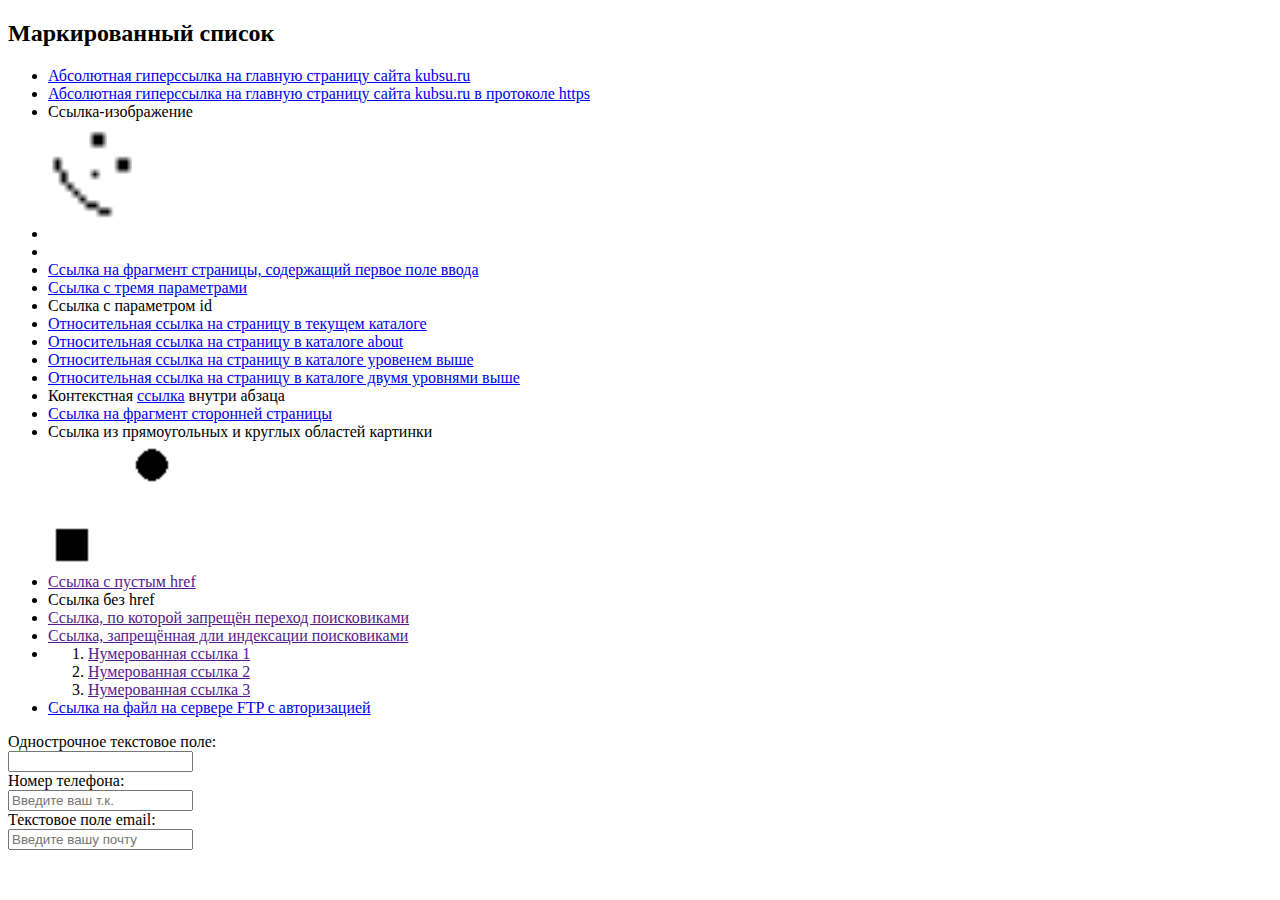
<file: src/index.html>
<!DOCTYPE html>
<html lang="ru">
<head>
	<title>Название страницы</title>
</head>

<body>
	<h2>Маркированный список</h2>
	<ul>
		<li>
			<a href="http://www.kubsu.ru/">
				Абсолютная гиперссылка на главную страницу сайта kubsu.ru
			</a>
		</li>
		<li>
			<a href="https://www.kubsu.ru/">
				Абсолютная гиперссылка на главную страницу сайта kubsu.ru в протоколе https
			</a>
		</li>
		<li>
			Ссылка-изображение<br />
			<a href="https://moodle.kubsu.ru/course/view.php?id=780">
				<img src="test.png" alt="Тестовое изображение" style="width: 100px;" />
			</a>
		</li>
		<li>

		</li>
		<li>

		</li>
		<li>
			<a href="#first_field">
				Ссылка на фрагмент страницы, содержащий первое поле ввода
			</a>
		</li>
		<li>
			<a href="https://moodle.kubsu.ru/mod/resource/view.php?id=16930" download="" filename="lection_web_1.pdf">
				Ссылка с тремя параметрами
			</a>
		</li>
		<li>
			<a id="identifiable_link">
				Ссылка с параметром id
			</a>
		</li>
		<li>
			<a href="test.html">
				Относительная ссылка на страницу в текущем каталоге
			</a>
		</li>
		<li>
			<a href="about/test.html">
				Относительная ссылка на страницу в каталоге about
			</a>
		</li>
		<li>
			<a href="../test.html">
				Относительная ссылка на страницу в каталоге уровенем выше
			</a>
		</li>
		<li>
			<a href="../../test.html">
				Относительная ссылка на страницу в каталоге двумя уровнями выше
			</a>
		</li>
		<li>
			Контекстная <a href="test.png">ссылка</a>  внутри абзаца
		</li>
		<li>
			<a href="https://kubsu.ru/#includedContent">
				Ссылка на фрагмент сторонней страницы
			</a>
		</li>
		<li>
			Ссылка из прямоугольных и круглых областей картинки<br/>
			<img src="map_test.png" alt="Размеченное изображение" style="width: 128px" usemap="#testmap"/>
			<map name="testmap">
				<area shape="rect" coords="8,88,40,120" href="../test.html" alt="Ссылка на страницу в каталоге уровенем выше">
				<area shape="circle" coords="104,22,16" href="test.html" alt="Ссылка на страницу в текущем каталоге">
			</map>
		</li>
		<li>
			<a href="">
				Ссылка с пустым href
			</a>
		</li>
		<li>
			<a>
				Ссылка без href
			</a>
		</li>
		<li>
			<a href="" rel="nofollow">
				Ссылка, по которой запрещён переход поисковиками
			</a>
		</li>
		<li>
			<noindex>
				<a href="">
					Ссылка, запрещённая дли индексации поисковиками
				</a>
			</noindex>
		</li>
		<li>
			<ol>
				<li>
					<a href="" title="Ссылка1">
						Нумерованная ссылка 1
					</a>
				</li>
				<li>
					<a href="" title="Ссылка2">
						Нумерованная ссылка 2
					</a>
				</li>
				<li>
					<a href="" title="Ссылка3">
						Нумерованная ссылка 3
					</a>
				</li>
			</ol>
		</li>
		<li>
			<a href="https://moodle.kubsu.ru/mod/resource/view.php?id=16930">
				Ссылка на файл на сервере FTP с авторизацией
			</a>
		</li>
	</ul>

	<label id="first_field">
		Однострочное текстовое поле:<br />
		<input name="field-name" />
	</label><br />

	<label>
		Номер телефона:<br />
		<input name="field-phone"
			   type="tel"
			   placeholder="Введите ваш т.к." />
	</label><br />

	<label>
		Текстовое поле email:<br />
		<input name="field-email"
			   type="email"
			   placeholder="Введите вашу почту" />
	</label><br />

</body>
</html>
</file>
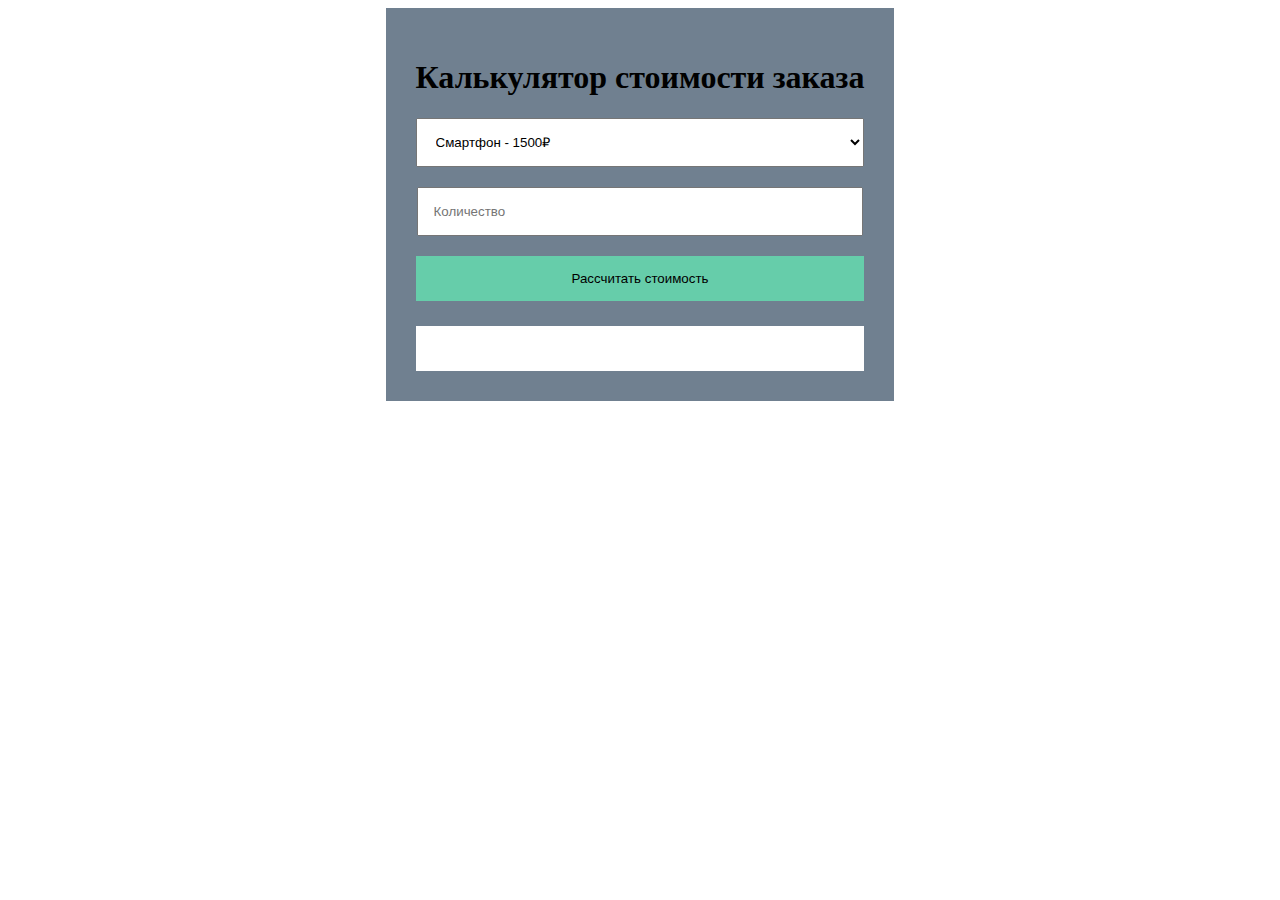
<file: src/5/index.html>
<!DOCTYPE html>
<html lang="ru">
<head>
	<meta charset="UTF-8">
	<meta name="viewport" content="width=device-width, initial-scale=1.0">
	<title>Калькулятор стоимости заказа</title>
	<style>
		body {
			display: flex;
			justify-content: center;
			align-items: center;
		}

        .calculator {
            text-align: center;
            background-color: slategray;
            padding: 30px;
        }

        button {
            background-color: mediumaquamarine;
            cursor: pointer;
			border: none;
            padding: 15px;
            width: 100%;
        }

		.result {
			min-height: 25px;
			margin-top: 25px;
			background-color: white;
			padding: 10px;
		}
	</style>
</head>
<body>
	<div class="calculator">
		<h1>Калькулятор стоимости заказа</h1>

		<div class="form-group">
			<select id="product" style="width: 100%; padding: 15px;">
				<option value="1500">Смартфон - 1500₽</option>
				<option value="800">Наушники - 800₽</option>
				<option value="2500">Планшет - 2500₽</option>
				<option value="350">Флеш-накопитель - 350₽</option>
				<option value="1200">Умные часы - 1200₽</option>
			</select>
		</div>

		<div style="margin: 20px 0px;">
			<input type="text" id="quantity" placeholder="Количество" style="width: 92%; padding: 15px;">
		</div>

		<button id="calculate-btn">Рассчитать стоимость</button>

		<div class="result" id="result"></div>
	</div>

	<script src="script.js" defer></script>
</body>
</html>
</file>
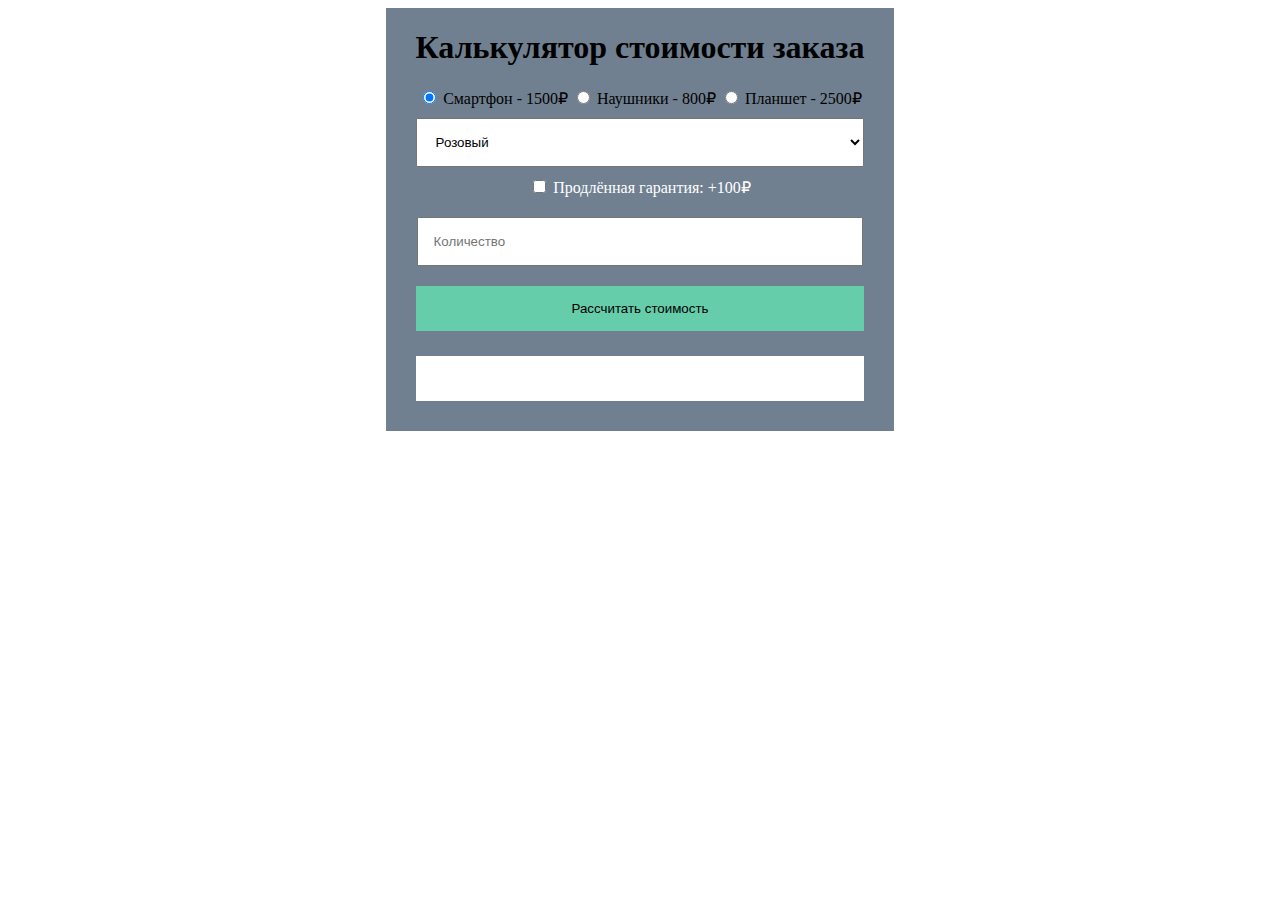
<file: src/6/index.html>
<!DOCTYPE html>
<html lang="ru">
<head>
	<meta charset="UTF-8">
	<meta name="viewport" content="width=device-width, initial-scale=1.0">
	<title>Калькулятор стоимости заказа</title>
	<style>
		body {
			display: flex;
			justify-content: center;
			align-items: center;
		}

        .calculator {
            text-align: center;
            background-color: slategray;
            padding: 0px 30px 30px 30px;
        }

        button {
            background-color: mediumaquamarine;
            cursor: pointer;
			border: none;
            padding: 15px;
            width: 100%;
        }

		.result {
			min-height: 25px;
			margin-top: 25px;
			background-color: white;
			padding: 10px;
		}
	</style>
</head>
<body>
	<div class="calculator">
		<h1>Калькулятор стоимости заказа</h1>

		<label>
			<input type="radio" checked="checked" name="goods" value="smartphone" />
			Смартфон - 1500₽
		</label>
		<label>
			<input type="radio" name="goods" value="headphones" />
			Наушники - 800₽
		</label>
		<label>
			<input type="radio" name="goods" value="tablet" />
			Планшет - 2500₽
		</label>

		<div>
			<select id="color" style="width: 100%; padding: 15px; margin: 10px 0px;">
				<option value="pink">Розовый</option>
				<option value="balck">Чёрный (+500₽)</option>
			</select>
		</div>

		<label style="color: white;">
			<input type="checkbox" id="property" />
			Продлённая гарантия: +100₽
		</label>

		<div style="margin: 20px 0px;">
			<input type="text" id="quantity" placeholder="Количество" style="width: 92%; padding: 15px;">
		</div>

		<button id="calculate-btn">Рассчитать стоимость</button>

		<div class="result" id="result"></div>
	</div>

	<script src="script.js" defer></script>
</body>
</html>
</file>
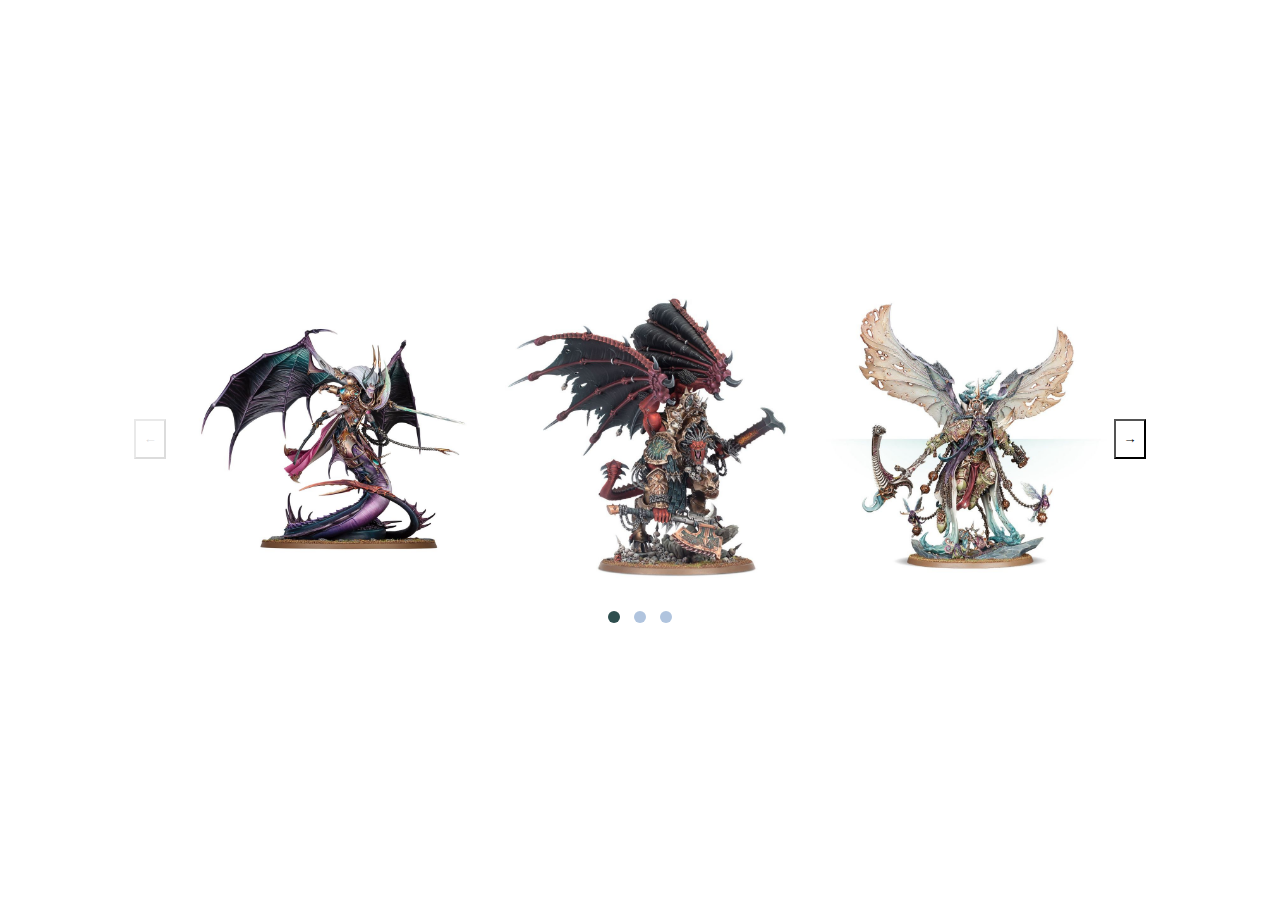
<file: src/7/index.html>
<!DOCTYPE html>
<html lang="ru">
<head>
	<meta charset="UTF-8">
	<meta name="viewport" content="width=device-width, initial-scale=1.0">
	<title>Галерея-слайдер</title>
	<script src="https://code.jquery.com/jquery-3.6.0.min.js"></script>
	<style>
		body {
			min-height: 100vh;
			display: flex;
			flex-direction: column;
			justify-content: center;
			align-items: center;
		}

		.gallery-wrapper {
			display: flex;
			flex-direction: row;
			align-items: center;
			min-width: 100%;
			max-width: 100%;
			position: relative;
			overflow: hidden;
		}

		@media (min-width: 768px) {
			.gallery-wrapper {
				min-width: 80%;
				max-width: 80%;
			}
		}

		.gallery-track {
			display: flex;
			flex-direction: row;
			transition: transform 0.3s;
			width: 100%;
			margin: 0 10px;
		}

		.slide {
			display: flex;
			flex: 0 0 100%;
			align-items: center;
			justify-content: center;
		}

		@media (min-width: 768px) {
			.slide {
				flex: 0 0 33.333%;
			}
		}

			.slide img {
				max-width: 100%;
				min-width: 200px;
				width: auto;
				max-height: 300px;
				height: auto;
				display: block;
			}

		.btn {
			background: white;
			width: 30px;
			height: 30px;
			
			cursor: pointer;
			z-index: 2;
		}

		@media (min-width: 768px) {
			.btn {
				width: 40px;
				height: 40px;
			}
		}

		.btn:disabled {
			opacity: 0.5;
			cursor: not-allowed;
		}

		.pager {
			text-align: center;
			margin-top: 20px;
		}

		.pager-dot {
			width: 12px;
			height: 12px;
			border-radius: 50%;
			background: lightsteelblue;
			display: inline-block;
			margin: 0 5px;
			cursor: pointer;
		}

			.pager-dot.active {
				background: darkslategrey;
			}
	</style>
</head>
<body>
	<div class="gallery-wrapper">
		<button class="btn" id="prevBtn">←</button>

		<div style="flex-grow: 1; overflow: hidden;">
			<div class="gallery-track" id="galleryTrack">
				<div class="slide">
					<img alt="Fulgrim" src="Fulgrim.jpg" />
				</div>
				<div class="slide">
					<img alt="Angron" src="Angron.jpg" />
				</div>
				<div class="slide">
					<img alt="Mortarion" src="Mortarion.jpg" />
				</div>
				<div class="slide">
					<img alt="Magnus" src="Magnus.jpg" />
				</div>
				<div class="slide">
					<img alt="Horus" src="Horus.jpg" />
				</div>
			</div>
		</div>
		

		<button class="btn" id="nextBtn">→</button>
	</div>

	<div class="pager" id="pager">
		<span class="pager-dot"></span>
		<span class="pager-dot"></span>
		<span class="pager-dot"></span>
		<span class="pager-dot"></span>
		<span class="pager-dot"></span>
	</div>

	<script>
		let currentSlide = 0, pagerSlide = 1;
		let slidesPerView = 3;
		const $slides = $('.slide');
		const totalSlides = $slides.length;
		const $galleryTrack = $('#galleryTrack');


		function updateOnResize() {
			$('.pager-dot').each(function (index, element) {
				if ($(window).width() > 768 && (index == 0 || index == 4)) $(this).hide();
				else $(this).show();
			})
			slidesPerView = $(window).width() <= 768 ? 1 : 3;
			console.log(pagerSlide);
			if (slidesPerView == 3 && pagerSlide <= 0) pagerSlide = 1;
			else if (slidesPerView == 3 && pagerSlide >= totalSlides - 1) pagerSlide = totalSlides - 2;
			updateGallery();
		}

		function updateGallery() {
			currentSlide = pagerSlide - ($(window).width() > 768 ? 1 : 0);

			const slideWidth = 100 / slidesPerView;
			$galleryTrack.css('transform', `translateX(${-currentSlide * slideWidth}%)`);

			$('#prevBtn').prop('disabled', currentSlide <= 0);
			$('#nextBtn').prop('disabled', currentSlide >= totalSlides - slidesPerView);

			$('.pager-dot').removeClass('active').eq(pagerSlide).addClass('active');
		}

		$(document).ready(function () {
			updateOnResize();
			updateGallery();

			$('.pager-dot').on('click', function () {
				pagerSlide = $('.pager-dot').index(this);
				updateGallery();
			});

			$('#nextBtn').on('click', function () {
				if (currentSlide < totalSlides - slidesPerView) {
					pagerSlide++;
					updateGallery();
				}
			});

			$('#prevBtn').on('click', function () {
				if (currentSlide > 0) {
					pagerSlide--;
					updateGallery();
				}
			});

			$(window).on('resize', updateOnResize);
		});
	</script>
</body>
</html>
</file>
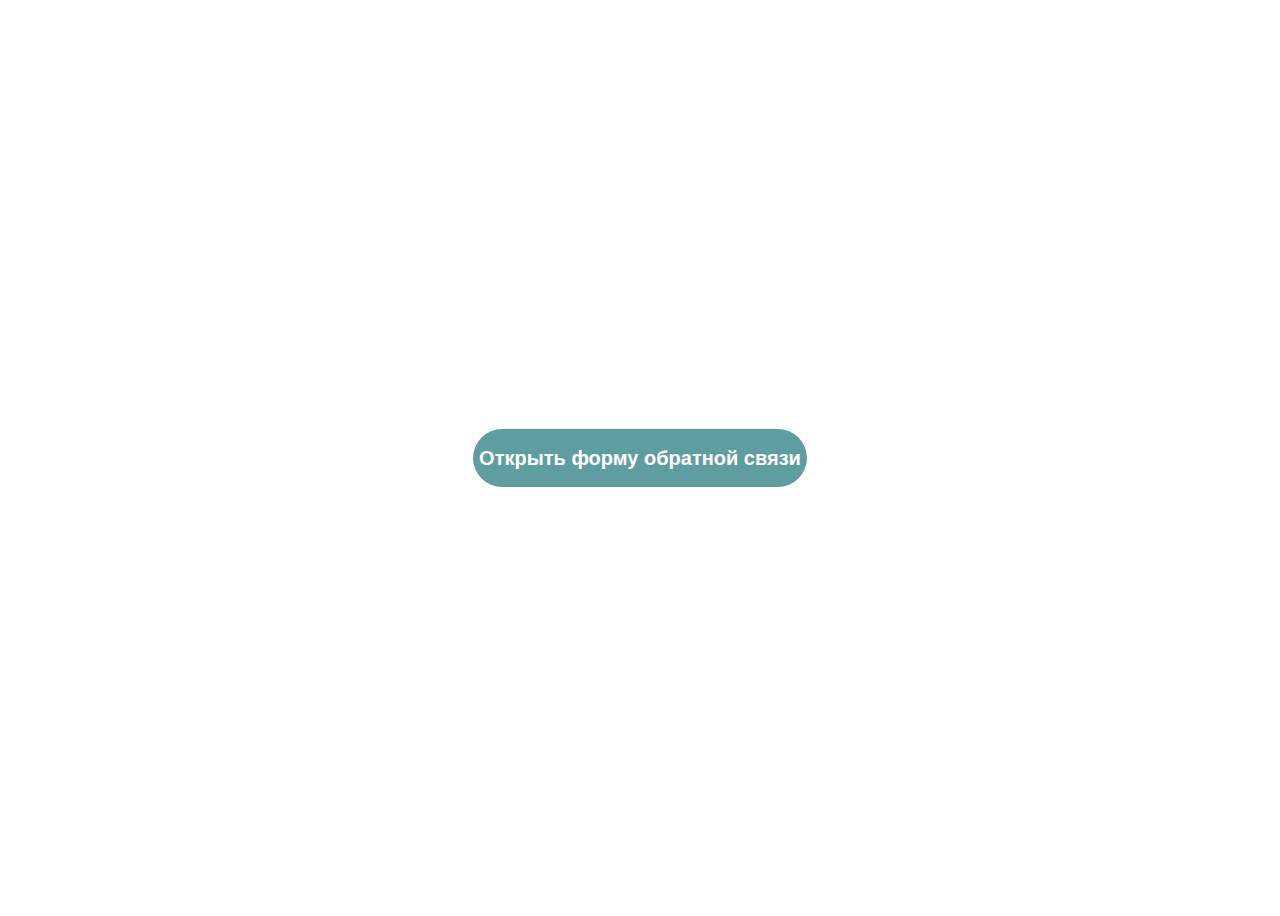
<file: src/8/index.html>
<!DOCTYPE html>
<html lang="ru">
<head>
	<meta charset="UTF-8">
	<meta name="viewport" content="width=device-width, initial-scale=1.0">
	<title>Форма обратной связи</title>
	<link rel="stylesheet" type="text/css" href="style.css" />
</head>
<body>
	<div class="container">
		<button class="cta-button" id="openFormButton">
			<h2>Открыть форму обратной связи</h2>
		</button>
	</div>

	<div class="popup-overlay" id="popupOverlay">
		<div class="popup-content">
			<div class="popup-header">
				<h2>Форма обратной связи</h2>
				<button class="close-button" id="closeFormButton">
					<h1>x</h1>
				</button>
			</div>

			<div class="form-container">
				<form id="feedbackForm">
					<div class="form-group">
						<label for="fullName">ФИО*</label>
						<input type="text" id="fullName" name="fullName" class="form-control" required placeholder="Введите ваше полное имя">
					</div>

					<div class="form-group">
						<label for="email">Email*</label>
						<input type="email" id="email" name="email" class="form-control" required placeholder="example@domain.com">
					</div>

					<div class="form-group">
						<label for="phone">Телефон</label>
						<input type="tel" id="phone" name="phone" class="form-control" placeholder="+7 (999) 123-45-67">
					</div>

					<div class="form-group">
						<label for="organization">Организация</label>
						<input type="text" id="organization" name="organization" class="form-control" placeholder="Название вашей организации">
					</div>

					<div class="form-group">
						<label for="message">Сообщение *</label>
						<textarea id="message" name="message" class="form-control" required placeholder="Введите ваше сообщение..."></textarea>
					</div>

					<div class="checkbox-group">
						<input type="checkbox" id="privacyPolicy" name="privacyPolicy" required>
						<label for="privacyPolicy">
							Я согласен(на) с мнением автора страницы*
						</label>
					</div>

					* - обязательные поля

					<button type="submit" class="submit-button" id="submitButton">
						<h3>Отправить сообщение</h3>
					</button>

					<div class="message success" id="successMessage">
						Ваше сообщение успешно отправлено!
					</div>

					<div class="message error" id="errorMessage">
						Ошибка отправки. Попробуйте еще раз.
					</div>
				</form>
			</div>
		</div>
	</div>

	<script src="script.js" defer></script>
</body>
</html>
</file>
<file: src/8/style.css>
* {
	box-sizing: border-box;
}

body {
	display: flex;
	flex-direction: column;
	justify-content: center;
	align-items: center;
	min-height: 100vh;
	padding: 20px;
}

.container {
	margin: 0 auto;
	padding: 10px;
	
}

@media(min-width: 800px) {
	.container {
		max-width: 80%;
		padding: 20px;
	}
}

.cta-button {
	background-color: cadetblue;
	color: white;
	border: none;
	border-radius: 30px;
	cursor: pointer;
}

.popup-overlay {
	position: fixed;
	top: 0;
	left: 0;
	width: 100vw;
	height: 100vh;
	justify-content: center;
	align-items: center;
	padding: 20px;
}

.popup-content {
	display: flex;
	flex-direction: column;
	max-height: 100vh;
	height: 100%;
	min-width: 60%;
	border: 1px solid black;
	border-radius: 8px;
	background-color: white;
	overflow: hidden;
}

@media(min-width:800px) {
	.popup-content {
		height: auto;
		border-radius: 15px;
	}
}

.popup-header {
	background-color: cadetblue;
	color: white;
	padding: 15px 20px;
	display: flex;
	justify-content: space-between;
	align-items: center;
}

	.popup-header h2 {
		margin: 0;
		padding: 0;
	}

@media(min-width: 800px) {
	.popup-header {
		padding: 20px 30px;
	}
}

.close-button {
	display: flex;
	justify-content: center;
	align-items: center;
	background-color: cadetblue;
	border: none;
	color: white;
	cursor: pointer;
	width: 40px;
	height: 40px;
	border-radius: 50%;
}

	.close-button:hover {
		background-color: darkturquoise;
	}

.form-container {
	padding: 5px 15px 5px 15px;
	overflow-y: auto;
}

@media(min-width: 800px) {
	.form-container {
		padding: 30px;
	}
}

.form-group {
	margin-bottom: 10px;
}

	.form-group label {
		display: block;
		margin-bottom: 8px;
	}

@media (min-width: 800px) {
	.form-group {
		margin-bottom: 20px;
	}
}

.form-control {
	width: 100%;
	padding: 12px 15px;
	border-radius: 8px;
}

textarea.form-control {
	min-height: 40px;
	resize: none;
}

@media (min-width: 800px) {
	textarea.form-control {
		min-height: 120px;
	}
}

.checkbox-group {
	display: flex;
	flex-direction: row;
	margin-top: 25px;
	margin-bottom: 15px;
}

	.checkbox-group input {
		margin-right: 10px;
	}

.submit-button {
	width: 100%;
	padding: 15px;
	background-color: cadetblue;
	color: white;
	border: none;
	border-radius: 8px;
	cursor: pointer;
	margin-top: 20px;
}

	.submit-button:hover {
		background-color: darkturquoise;
	}

	.submit-button:disabled {
		background-color: darkgray;
		cursor: not-allowed;
	}

	.submit-button h3 {
		margin: 0;
	}

.message {
	padding: 15px;
	border-radius: 8px;
	margin-top: 20px;
	display: none;
	text-align: center;
}

.success {
	background-color: yellowgreen;
	border: 1px solid black;
}

.error {
	background-color: firebrick;
	border: 1px solid black;
}
</file>
